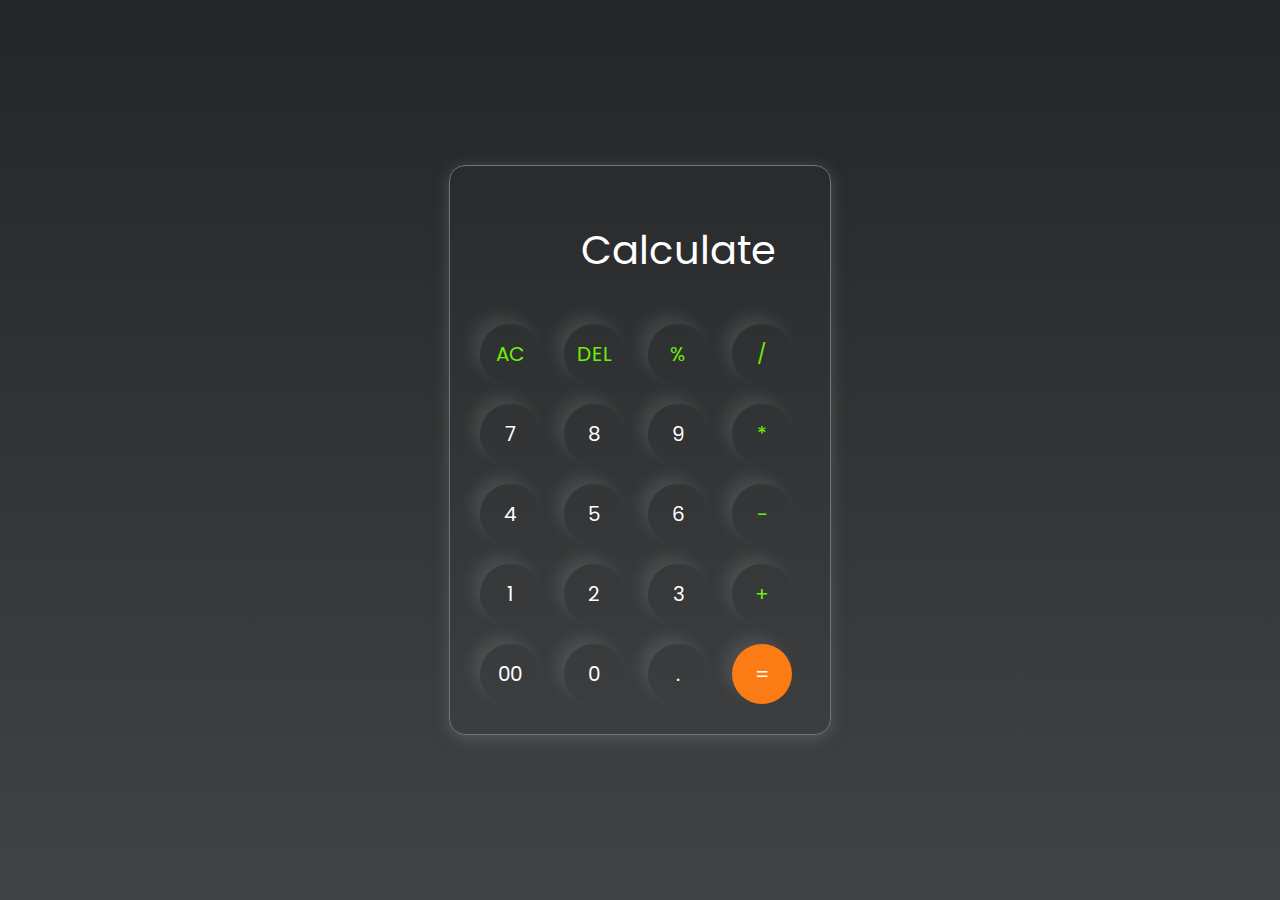
<file: calculator/index.html>
<!DOCTYPE html>
<html lang="en">
  <head>
    <meta charset="UTF-8" />
    <meta http-equiv="X-UA-Compatible" content="IE=edge" />
    <meta name="viewport" content="width=device-width, initial-scale=1.0" />
    <link rel="stylesheet" href="style.css" />
    <title>Calculator - By Code Traversal</title>
  </head>
  <body>
   
    <div class="container">
      <div class="calculator">
        <input type="text" id="inputBox" placeholder="Calculate" />
        <div>
          <button class="button operator">AC</button>
          <button class="button operator">DEL</button>
          <button class="button operator">%</button>
          <button class="button operator">/</button>
        </div>
        <div>
          <button class="button">7</button>
          <button class="button">8</button>
          <button class="button">9</button>
          <button class="button operator">*</button>
        </div>
        <div>
          <button class="button">4</button>
          <button class="button">5</button>
          <button class="button">6</button>
          <button class="button operator">-</button>
        </div>
        <div>
          <button class="button">1</button>
          <button class="button">2</button>
          <button class="button">3</button>
          <button class="button operator">+</button>
        </div>

        <div>
          <button class="button">00</button>
          <button class="button">0</button>
          <button class="button">.</button>
          <button class="button equalBtn">=</button>
        </div>
      </div>
    </div>

    <script src="index.js"></script>
  </body>
</html>
</file>
<file: calculator/style.css>
@import url('https://fonts.googleapis.com/css2?family=Poppins:wght@500&display=swap');

*{
    margin: 0;
    padding: 0;
    box-sizing: border-box;
    font-family: 'Poppins', sans-serif;
}

body{
    width: 100%;
    height: 100vh;
    display: flex;
    justify-content: center;
    align-items: center;
    background: linear-gradient(rgb(35, 37, 38), rgb(65, 67, 69));
}

.calculator{
    border: 1px solid #717377;
    padding: 20px;
    border-radius: 16px;
    background: transparent;
    box-shadow: 0px 3px 15px rgba(113, 115, 119, 0.5);

}

input{
    width: 320px;
    border: none;
    padding: 24px;
    margin: 10px;
    background: transparent;
    box-shadow: 0px 3px 15px rgbs(84, 84, 84, 0.1);
    font-size: 40px;
    text-align: right;
    cursor: pointer;
    color: #ffffff;
}

input::placeholder{
    color: #ffffff;
}

button{
    border: none;
    width: 60px;
    height: 60px;
    margin: 10px;
    border-radius: 50%;
    background: transparent;
    color: #ffffff;
    font-size: 20px;
    box-shadow: -8px -8px 15px rgba(255, 255, 255, 0.1);
    cursor: pointer;
}

.equalBtn{
    background-color: #fb7c14;
}

.operator{
    color: #6dee0a;
}
</file>
